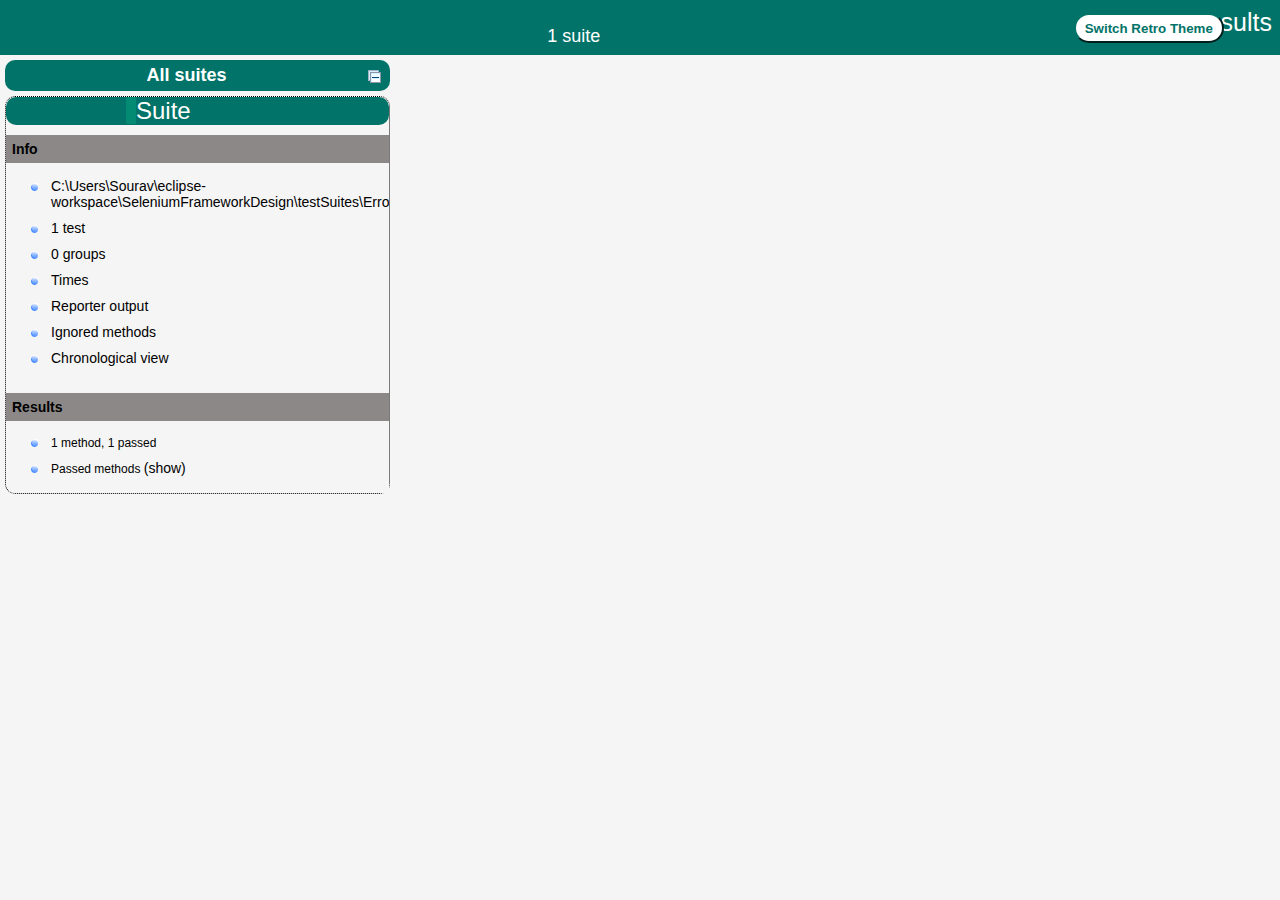
<file: test-output/index.html>
<!DOCTYPE html>

<html>
  <head>
  <meta charset='utf-8'>
  <title>TestNG reports</title>

    <link type="text/css" href="testng-reports1.css" rel="stylesheet" id="ultra" />
    <link type="text/css" href="testng-reports.css" rel="stylesheet" id="retro" disabled="false"/>
    <script type="text/javascript" src="jquery-3.6.0.min.js"></script>
    <script type="text/javascript" src="testng-reports.js"></script>
    <script type="text/javascript" src="https://www.google.com/jsapi"></script>
    <script type='text/javascript'>
      google.load('visualization', '1', {packages:['table']});
      google.setOnLoadCallback(drawTable);
      var suiteTableInitFunctions = new Array();
      var suiteTableData = new Array();
    </script>
    <!--
      <script type="text/javascript" src="jquery-ui/js/jquery-ui-1.8.16.custom.min.js"></script>
     -->
  </head>

  <body>    <div class="top-banner-root">
      <span class="top-banner-title-font">Test results</span>
      <button id="button" class="button">Switch Retro Theme</button> <!-- button -->
      <br/>
      <span class="top-banner-font-1">1 suite</span>
    </div> <!-- top-banner-root -->
    <div class="navigator-root">
      <div class="navigator-suite-header">
        <span>All suites</span>
        <a href="#" title="Collapse/expand all the suites" class="collapse-all-link">
          <img src="collapseall.gif" class="collapse-all-icon">
          </img> <!-- collapse-all-icon -->
        </a> <!-- collapse-all-link -->
      </div> <!-- navigator-suite-header -->
      <div class="suite">
        <div class="rounded-window">
          <div class="suite-header light-rounded-window-top">
            <a href="#" panel-name="suite-Suite" class="navigator-link">
              <span class="suite-name border-passed">Suite</span>
            </a> <!-- navigator-link -->
          </div> <!-- suite-header light-rounded-window-top -->
          <div class="navigator-suite-content">
            <div class="suite-section-title">
              <span>Info</span>
            </div> <!-- suite-section-title -->
            <div class="suite-section-content">
              <ul>
                <li>
                  <a href="#" panel-name="test-xml-Suite" class="navigator-link ">
                    <span>C:\Users\Sourav\eclipse-workspace\SeleniumFrameworkDesign\testSuites\ErrorValidations.xml</span>
                  </a> <!-- navigator-link  -->
                </li>
                <li>
                  <a href="#" panel-name="testlist-Suite" class="navigator-link ">
                    <span class="test-stats">1 test</span>
                  </a> <!-- navigator-link  -->
                </li>
                <li>
                  <a href="#" panel-name="group-Suite" class="navigator-link ">
                    <span>0 groups</span>
                  </a> <!-- navigator-link  -->
                </li>
                <li>
                  <a href="#" panel-name="times-Suite" class="navigator-link ">
                    <span>Times</span>
                  </a> <!-- navigator-link  -->
                </li>
                <li>
                  <a href="#" panel-name="reporter-Suite" class="navigator-link ">
                    <span>Reporter output</span>
                  </a> <!-- navigator-link  -->
                </li>
                <li>
                  <a href="#" panel-name="ignored-methods-Suite" class="navigator-link ">
                    <span>Ignored methods</span>
                  </a> <!-- navigator-link  -->
                </li>
                <li>
                  <a href="#" panel-name="chronological-Suite" class="navigator-link ">
                    <span>Chronological view</span>
                  </a> <!-- navigator-link  -->
                </li>
              </ul>
            </div> <!-- suite-section-content -->
            <div class="result-section">
              <div class="suite-section-title">
                <span>Results</span>
              </div> <!-- suite-section-title -->
              <div class="suite-section-content">
                <ul>
                  <li>
                    <span class="method-stats">1 method,   1 passed</span>
                  </li>
                  <li>
                    <span class="method-list-title passed">Passed methods</span>
                    <span class="show-or-hide-methods passed">
                      <a href="#" panel-name="suite-Suite" class="hide-methods passed suite-Suite"> (hide)</a> <!-- hide-methods passed suite-Suite -->
                      <a href="#" panel-name="suite-Suite" class="show-methods passed suite-Suite"> (show)</a> <!-- show-methods passed suite-Suite -->
                    </span>
                    <div class="method-list-content passed suite-Suite">
                      <span>
                        <img src="passed.png" width="3%"/>
                        <a href="#" panel-name="suite-Suite" title="souravcompany.tests.ErrorScenarios" class="method navigator-link" hash-for-method="loginErrorCheck">loginErrorCheck</a> <!-- method navigator-link -->
                      </span>
                      <br/>
                    </div> <!-- method-list-content passed suite-Suite -->
                  </li>
                </ul>
              </div> <!-- suite-section-content -->
            </div> <!-- result-section -->
          </div> <!-- navigator-suite-content -->
        </div> <!-- rounded-window -->
      </div> <!-- suite -->
    </div> <!-- navigator-root -->
    <div class="wrapper">
      <div class="main-panel-root">
        <div panel-name="suite-Suite" class="panel Suite">
          <div class="suite-Suite-class-passed">
            <div class="main-panel-header rounded-window-top">
              <img src="passed.png"/>
              <span class="class-name">souravcompany.tests.ErrorScenarios</span>
            </div> <!-- main-panel-header rounded-window-top -->
            <div class="main-panel-content rounded-window-bottom">
              <div class="method">
                <div class="method-content">
                  <a name="loginErrorCheck">
                  </a> <!-- loginErrorCheck -->
                  <span class="method-name">loginErrorCheck</span>
                </div> <!-- method-content -->
              </div> <!-- method -->
            </div> <!-- main-panel-content rounded-window-bottom -->
          </div> <!-- suite-Suite-class-passed -->
        </div> <!-- panel Suite -->
        <div panel-name="test-xml-Suite" class="panel">
          <div class="main-panel-header rounded-window-top">
            <span class="header-content">C:\Users\Sourav\eclipse-workspace\SeleniumFrameworkDesign\testSuites\ErrorValidations.xml</span>
          </div> <!-- main-panel-header rounded-window-top -->
          <div class="main-panel-content rounded-window-bottom">
            <pre>
&lt;?xml version=&quot;1.0&quot; encoding=&quot;UTF-8&quot;?&gt;
&lt;!DOCTYPE suite SYSTEM &quot;https://testng.org/testng-1.0.dtd&quot;&gt;
&lt;suite name=&quot;Suite&quot; guice-stage=&quot;DEVELOPMENT&quot;&gt;
  &lt;listeners&gt;
    &lt;listener class-name=&quot;sourav.testcomponents.Listeners&quot;/&gt;
  &lt;/listeners&gt;
  &lt;test thread-count=&quot;5&quot; name=&quot;ErrorScenarios&quot;&gt;
    &lt;classes&gt;
      &lt;class name=&quot;souravcompany.tests.ErrorScenarios&quot;/&gt;
    &lt;/classes&gt;
  &lt;/test&gt; &lt;!-- ErrorScenarios --&gt;
&lt;/suite&gt; &lt;!-- Suite --&gt;
            </pre>
          </div> <!-- main-panel-content rounded-window-bottom -->
        </div> <!-- panel -->
        <div panel-name="testlist-Suite" class="panel">
          <div class="main-panel-header rounded-window-top">
            <span class="header-content">Tests for Suite</span>
          </div> <!-- main-panel-header rounded-window-top -->
          <div class="main-panel-content rounded-window-bottom">
            <ul>
              <li>
                <span class="test-name">ErrorScenarios (1 class)</span>
              </li>
            </ul>
          </div> <!-- main-panel-content rounded-window-bottom -->
        </div> <!-- panel -->
        <div panel-name="group-Suite" class="panel">
          <div class="main-panel-header rounded-window-top">
            <span class="header-content">Groups for Suite</span>
          </div> <!-- main-panel-header rounded-window-top -->
          <div class="main-panel-content rounded-window-bottom">
          </div> <!-- main-panel-content rounded-window-bottom -->
        </div> <!-- panel -->
        <div panel-name="times-Suite" class="panel">
          <div class="main-panel-header rounded-window-top">
            <span class="header-content">Times for Suite</span>
          </div> <!-- main-panel-header rounded-window-top -->
          <div class="main-panel-content rounded-window-bottom">
            <div class="times-div">
              <script type="text/javascript">
suiteTableInitFunctions.push('tableData_Suite');
function tableData_Suite() {
var data = new google.visualization.DataTable();
data.addColumn('number', 'Number');
data.addColumn('string', 'Method');
data.addColumn('string', 'Class');
data.addColumn('number', 'Time (ms)');
data.addRows(1);
data.setCell(0, 0, 0)
data.setCell(0, 1, 'loginErrorCheck')
data.setCell(0, 2, 'souravcompany.tests.ErrorScenarios')
data.setCell(0, 3, 1023);
window.suiteTableData['Suite']= { tableData: data, tableDiv: 'times-div-Suite'}
return data;
}
              </script>
              <span class="suite-total-time">Total running time: 1 seconds</span>
              <div id="times-div-Suite">
              </div> <!-- times-div-Suite -->
            </div> <!-- times-div -->
          </div> <!-- main-panel-content rounded-window-bottom -->
        </div> <!-- panel -->
        <div panel-name="reporter-Suite" class="panel">
          <div class="main-panel-header rounded-window-top">
            <span class="header-content">Reporter output for Suite</span>
          </div> <!-- main-panel-header rounded-window-top -->
          <div class="main-panel-content rounded-window-bottom">
          </div> <!-- main-panel-content rounded-window-bottom -->
        </div> <!-- panel -->
        <div panel-name="ignored-methods-Suite" class="panel">
          <div class="main-panel-header rounded-window-top">
            <span class="header-content">0 ignored methods</span>
          </div> <!-- main-panel-header rounded-window-top -->
          <div class="main-panel-content rounded-window-bottom">
          </div> <!-- main-panel-content rounded-window-bottom -->
        </div> <!-- panel -->
        <div panel-name="chronological-Suite" class="panel">
          <div class="main-panel-header rounded-window-top">
            <span class="header-content">Methods in chronological order</span>
          </div> <!-- main-panel-header rounded-window-top -->
          <div class="main-panel-content rounded-window-bottom">
            <div class="chronological-class">
              <div class="chronological-class-name">souravcompany.tests.ErrorScenarios</div> <!-- chronological-class-name -->
              <div class="configuration-method before">
                <span class="method-name">goToApp</span>
                <span class="method-start">0 ms</span>
              </div> <!-- configuration-method before -->
              <div class="test-method">
                <span class="method-name">loginErrorCheck</span>
                <span class="method-start">11317 ms</span>
              </div> <!-- test-method -->
              <div class="configuration-method after">
                <span class="method-name">quitDriver</span>
                <span class="method-start">12344 ms</span>
              </div> <!-- configuration-method after -->
          </div> <!-- main-panel-content rounded-window-bottom -->
        </div> <!-- panel -->
      </div> <!-- main-panel-root -->
    </div> <!-- wrapper -->
  </body>
<script type="text/javascript" src="testng-reports2.js"></script>
</html>
</file>
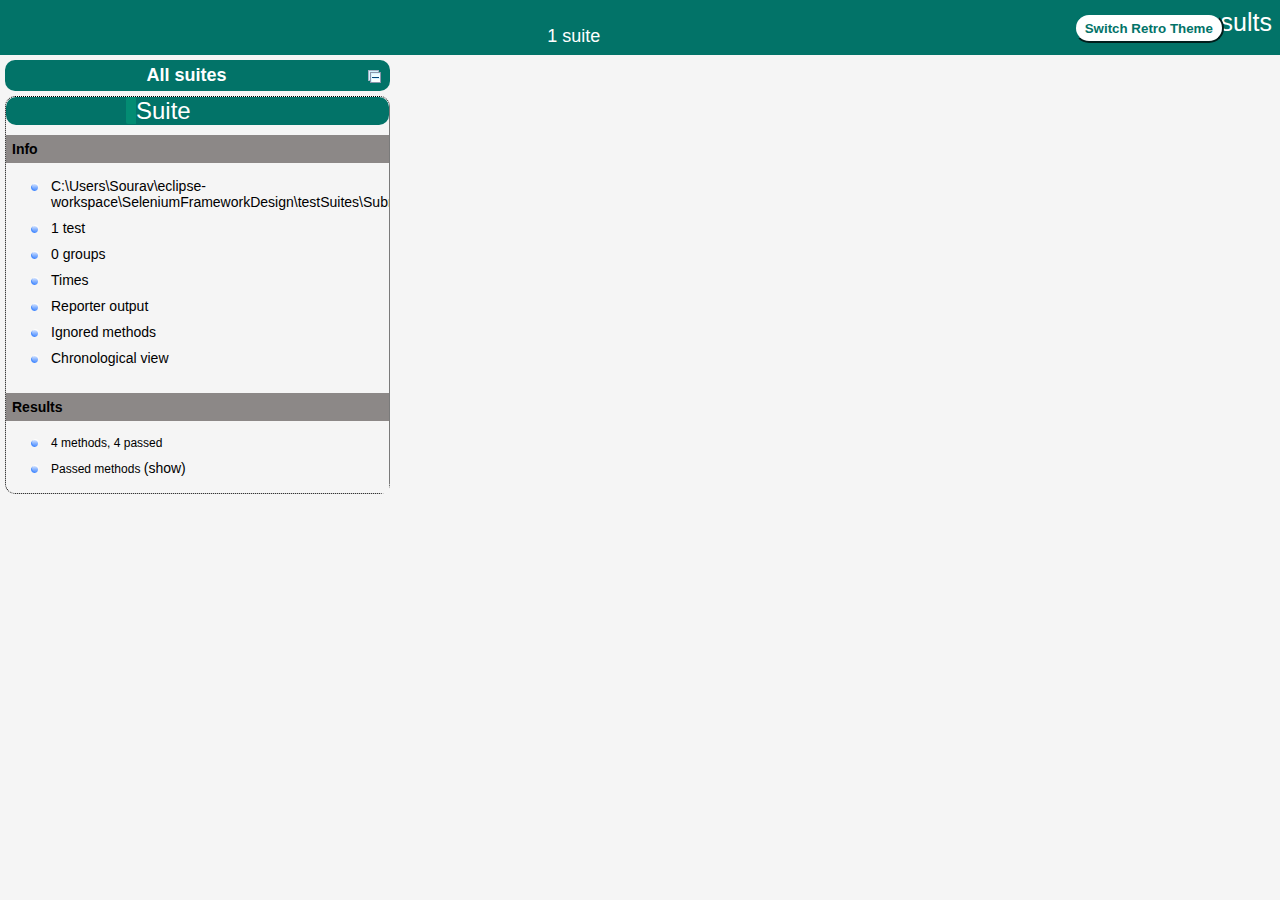
<file: target/surefire-reports/index.html>
<!DOCTYPE html>

<html>
  <head>
  <meta charset='utf-8'>
  <title>TestNG reports</title>

    <link type="text/css" href="testng-reports1.css" rel="stylesheet" id="ultra" />
    <link type="text/css" href="testng-reports.css" rel="stylesheet" id="retro" disabled="false"/>
    <script type="text/javascript" src="jquery-3.6.0.min.js"></script>
    <script type="text/javascript" src="testng-reports.js"></script>
    <script type="text/javascript" src="https://www.google.com/jsapi"></script>
    <script type='text/javascript'>
      google.load('visualization', '1', {packages:['table']});
      google.setOnLoadCallback(drawTable);
      var suiteTableInitFunctions = new Array();
      var suiteTableData = new Array();
    </script>
    <!--
      <script type="text/javascript" src="jquery-ui/js/jquery-ui-1.8.16.custom.min.js"></script>
     -->
  </head>

  <body>    <div class="top-banner-root">
      <span class="top-banner-title-font">Test results</span>
      <button id="button" class="button">Switch Retro Theme</button> <!-- button -->
      <br/>
      <span class="top-banner-font-1">1 suite</span>
    </div> <!-- top-banner-root -->
    <div class="navigator-root">
      <div class="navigator-suite-header">
        <span>All suites</span>
        <a href="#" title="Collapse/expand all the suites" class="collapse-all-link">
          <img src="collapseall.gif" class="collapse-all-icon">
          </img> <!-- collapse-all-icon -->
        </a> <!-- collapse-all-link -->
      </div> <!-- navigator-suite-header -->
      <div class="suite">
        <div class="rounded-window">
          <div class="suite-header light-rounded-window-top">
            <a href="#" panel-name="suite-Suite" class="navigator-link">
              <span class="suite-name border-passed">Suite</span>
            </a> <!-- navigator-link -->
          </div> <!-- suite-header light-rounded-window-top -->
          <div class="navigator-suite-content">
            <div class="suite-section-title">
              <span>Info</span>
            </div> <!-- suite-section-title -->
            <div class="suite-section-content">
              <ul>
                <li>
                  <a href="#" panel-name="test-xml-Suite" class="navigator-link ">
                    <span>C:\Users\Sourav\eclipse-workspace\SeleniumFrameworkDesign\testSuites\SubmitOrder.xml</span>
                  </a> <!-- navigator-link  -->
                </li>
                <li>
                  <a href="#" panel-name="testlist-Suite" class="navigator-link ">
                    <span class="test-stats">1 test</span>
                  </a> <!-- navigator-link  -->
                </li>
                <li>
                  <a href="#" panel-name="group-Suite" class="navigator-link ">
                    <span>0 groups</span>
                  </a> <!-- navigator-link  -->
                </li>
                <li>
                  <a href="#" panel-name="times-Suite" class="navigator-link ">
                    <span>Times</span>
                  </a> <!-- navigator-link  -->
                </li>
                <li>
                  <a href="#" panel-name="reporter-Suite" class="navigator-link ">
                    <span>Reporter output</span>
                  </a> <!-- navigator-link  -->
                </li>
                <li>
                  <a href="#" panel-name="ignored-methods-Suite" class="navigator-link ">
                    <span>Ignored methods</span>
                  </a> <!-- navigator-link  -->
                </li>
                <li>
                  <a href="#" panel-name="chronological-Suite" class="navigator-link ">
                    <span>Chronological view</span>
                  </a> <!-- navigator-link  -->
                </li>
              </ul>
            </div> <!-- suite-section-content -->
            <div class="result-section">
              <div class="suite-section-title">
                <span>Results</span>
              </div> <!-- suite-section-title -->
              <div class="suite-section-content">
                <ul>
                  <li>
                    <span class="method-stats">4 methods,   4 passed</span>
                  </li>
                  <li>
                    <span class="method-list-title passed">Passed methods</span>
                    <span class="show-or-hide-methods passed">
                      <a href="#" panel-name="suite-Suite" class="hide-methods passed suite-Suite"> (hide)</a> <!-- hide-methods passed suite-Suite -->
                      <a href="#" panel-name="suite-Suite" class="show-methods passed suite-Suite"> (show)</a> <!-- show-methods passed suite-Suite -->
                    </span>
                    <div class="method-list-content passed suite-Suite">
                      <span>
                        <img src="passed.png" width="3%"/>
                        <a href="#" panel-name="suite-Suite" title="souravcompany.tests.StandAloneTest" class="method navigator-link" hash-for-method="orderHistoryTest({password=Golumolu@123, product=ZARA COAT 3, email=golumolu@gmail.com})">orderHistoryTest({password=Golumolu@123, product=ZARA COAT 3, email=golumolu@gmail.com})</a> <!-- method navigator-link -->
                      </span>
                      <br/>
                      <span>
                        <img src="passed.png" width="3%"/>
                        <a href="#" panel-name="suite-Suite" title="souravcompany.tests.StandAloneTest" class="method navigator-link" hash-for-method="orderHistoryTest({password=Hambadolu@123, product=ZARA COAT 3, email=hambadolu123@gmail.com})">orderHistoryTest({password=Hambadolu@123, product=ZARA COAT 3, email=hambadolu123@gmail.com})</a> <!-- method navigator-link -->
                      </span>
                      <br/>
                      <span>
                        <img src="passed.png" width="3%"/>
                        <a href="#" panel-name="suite-Suite" title="souravcompany.tests.StandAloneTest" class="method navigator-link" hash-for-method="submitOrderTest({password=Hambadolu@123, product=ZARA COAT 3, email=hambadolu123@gmail.com})">submitOrderTest({password=Hambadolu@123, product=ZARA COAT 3, email=hambadolu123@gmail.com})</a> <!-- method navigator-link -->
                      </span>
                      <br/>
                      <span>
                        <img src="passed.png" width="3%"/>
                        <a href="#" panel-name="suite-Suite" title="souravcompany.tests.StandAloneTest" class="method navigator-link" hash-for-method="submitOrderTest({password=Golumolu@123, product=ZARA COAT 3, email=golumolu@gmail.com})">submitOrderTest({password=Golumolu@123, product=ZARA COAT 3, email=golumolu@gmail.com})</a> <!-- method navigator-link -->
                      </span>
                      <br/>
                    </div> <!-- method-list-content passed suite-Suite -->
                  </li>
                </ul>
              </div> <!-- suite-section-content -->
            </div> <!-- result-section -->
          </div> <!-- navigator-suite-content -->
        </div> <!-- rounded-window -->
      </div> <!-- suite -->
    </div> <!-- navigator-root -->
    <div class="wrapper">
      <div class="main-panel-root">
        <div panel-name="suite-Suite" class="panel Suite">
          <div class="suite-Suite-class-passed">
            <div class="main-panel-header rounded-window-top">
              <img src="passed.png"/>
              <span class="class-name">souravcompany.tests.StandAloneTest</span>
            </div> <!-- main-panel-header rounded-window-top -->
            <div class="main-panel-content rounded-window-bottom">
              <div class="method">
                <div class="method-content">
                  <a name="orderHistoryTest({password=Golumolu@123, product=ZARA COAT 3, email=golumolu@gmail.com})">
                  </a> <!-- orderHistoryTest({password=Golumolu@123, product=ZARA COAT 3, email=golumolu@gmail.com}) -->
                  <span class="method-name">orderHistoryTest</span>
                  <span class="parameters">({password=Golumolu@123, product=ZARA COAT 3, email=golumolu@gmail.com})</span>
                </div> <!-- method-content -->
              </div> <!-- method -->
              <div class="method">
                <div class="method-content">
                  <a name="orderHistoryTest({password=Hambadolu@123, product=ZARA COAT 3, email=hambadolu123@gmail.com})">
                  </a> <!-- orderHistoryTest({password=Hambadolu@123, product=ZARA COAT 3, email=hambadolu123@gmail.com}) -->
                  <span class="method-name">orderHistoryTest</span>
                  <span class="parameters">({password=Hambadolu@123, product=ZARA COAT 3, email=hambadolu123@gmail.com})</span>
                </div> <!-- method-content -->
              </div> <!-- method -->
              <div class="method">
                <div class="method-content">
                  <a name="submitOrderTest({password=Hambadolu@123, product=ZARA COAT 3, email=hambadolu123@gmail.com})">
                  </a> <!-- submitOrderTest({password=Hambadolu@123, product=ZARA COAT 3, email=hambadolu123@gmail.com}) -->
                  <span class="method-name">submitOrderTest</span>
                  <span class="parameters">({password=Hambadolu@123, product=ZARA COAT 3, email=hambadolu123@gmail.com})</span>
                </div> <!-- method-content -->
              </div> <!-- method -->
              <div class="method">
                <div class="method-content">
                  <a name="submitOrderTest({password=Golumolu@123, product=ZARA COAT 3, email=golumolu@gmail.com})">
                  </a> <!-- submitOrderTest({password=Golumolu@123, product=ZARA COAT 3, email=golumolu@gmail.com}) -->
                  <span class="method-name">submitOrderTest</span>
                  <span class="parameters">({password=Golumolu@123, product=ZARA COAT 3, email=golumolu@gmail.com})</span>
                </div> <!-- method-content -->
              </div> <!-- method -->
            </div> <!-- main-panel-content rounded-window-bottom -->
          </div> <!-- suite-Suite-class-passed -->
        </div> <!-- panel Suite -->
        <div panel-name="test-xml-Suite" class="panel">
          <div class="main-panel-header rounded-window-top">
            <span class="header-content">C:\Users\Sourav\eclipse-workspace\SeleniumFrameworkDesign\testSuites\SubmitOrder.xml</span>
          </div> <!-- main-panel-header rounded-window-top -->
          <div class="main-panel-content rounded-window-bottom">
            <pre>
&lt;?xml version=&quot;1.0&quot; encoding=&quot;UTF-8&quot;?&gt;
&lt;!DOCTYPE suite SYSTEM &quot;https://testng.org/testng-1.0.dtd&quot;&gt;
&lt;suite name=&quot;Suite&quot; guice-stage=&quot;DEVELOPMENT&quot; verbose=&quot;0&quot;&gt;
  &lt;listeners&gt;
    &lt;listener class-name=&quot;sourav.testcomponents.Listeners&quot;/&gt;
  &lt;/listeners&gt;
  &lt;test thread-count=&quot;5&quot; name=&quot;SubmitOrderScenarios&quot; verbose=&quot;0&quot;&gt;
    &lt;classes&gt;
      &lt;class name=&quot;souravcompany.tests.StandAloneTest&quot;/&gt;
    &lt;/classes&gt;
  &lt;/test&gt; &lt;!-- SubmitOrderScenarios --&gt;
&lt;/suite&gt; &lt;!-- Suite --&gt;
            </pre>
          </div> <!-- main-panel-content rounded-window-bottom -->
        </div> <!-- panel -->
        <div panel-name="testlist-Suite" class="panel">
          <div class="main-panel-header rounded-window-top">
            <span class="header-content">Tests for Suite</span>
          </div> <!-- main-panel-header rounded-window-top -->
          <div class="main-panel-content rounded-window-bottom">
            <ul>
              <li>
                <span class="test-name">SubmitOrderScenarios (1 class)</span>
              </li>
            </ul>
          </div> <!-- main-panel-content rounded-window-bottom -->
        </div> <!-- panel -->
        <div panel-name="group-Suite" class="panel">
          <div class="main-panel-header rounded-window-top">
            <span class="header-content">Groups for Suite</span>
          </div> <!-- main-panel-header rounded-window-top -->
          <div class="main-panel-content rounded-window-bottom">
          </div> <!-- main-panel-content rounded-window-bottom -->
        </div> <!-- panel -->
        <div panel-name="times-Suite" class="panel">
          <div class="main-panel-header rounded-window-top">
            <span class="header-content">Times for Suite</span>
          </div> <!-- main-panel-header rounded-window-top -->
          <div class="main-panel-content rounded-window-bottom">
            <div class="times-div">
              <script type="text/javascript">
suiteTableInitFunctions.push('tableData_Suite');
function tableData_Suite() {
var data = new google.visualization.DataTable();
data.addColumn('number', 'Number');
data.addColumn('string', 'Method');
data.addColumn('string', 'Class');
data.addColumn('number', 'Time (ms)');
data.addRows(4);
data.setCell(0, 0, 0)
data.setCell(0, 1, 'submitOrderTest')
data.setCell(0, 2, 'souravcompany.tests.StandAloneTest')
data.setCell(0, 3, 6319);
data.setCell(1, 0, 1)
data.setCell(1, 1, 'submitOrderTest')
data.setCell(1, 2, 'souravcompany.tests.StandAloneTest')
data.setCell(1, 3, 6201);
data.setCell(2, 0, 2)
data.setCell(2, 1, 'orderHistoryTest')
data.setCell(2, 2, 'souravcompany.tests.StandAloneTest')
data.setCell(2, 3, 635);
data.setCell(3, 0, 3)
data.setCell(3, 1, 'orderHistoryTest')
data.setCell(3, 2, 'souravcompany.tests.StandAloneTest')
data.setCell(3, 3, 595);
window.suiteTableData['Suite']= { tableData: data, tableDiv: 'times-div-Suite'}
return data;
}
              </script>
              <span class="suite-total-time">Total running time: 13 seconds</span>
              <div id="times-div-Suite">
              </div> <!-- times-div-Suite -->
            </div> <!-- times-div -->
          </div> <!-- main-panel-content rounded-window-bottom -->
        </div> <!-- panel -->
        <div panel-name="reporter-Suite" class="panel">
          <div class="main-panel-header rounded-window-top">
            <span class="header-content">Reporter output for Suite</span>
          </div> <!-- main-panel-header rounded-window-top -->
          <div class="main-panel-content rounded-window-bottom">
          </div> <!-- main-panel-content rounded-window-bottom -->
        </div> <!-- panel -->
        <div panel-name="ignored-methods-Suite" class="panel">
          <div class="main-panel-header rounded-window-top">
            <span class="header-content">0 ignored methods</span>
          </div> <!-- main-panel-header rounded-window-top -->
          <div class="main-panel-content rounded-window-bottom">
          </div> <!-- main-panel-content rounded-window-bottom -->
        </div> <!-- panel -->
        <div panel-name="chronological-Suite" class="panel">
          <div class="main-panel-header rounded-window-top">
            <span class="header-content">Methods in chronological order</span>
          </div> <!-- main-panel-header rounded-window-top -->
          <div class="main-panel-content rounded-window-bottom">
            <div class="chronological-class">
              <div class="chronological-class-name">souravcompany.tests.StandAloneTest</div> <!-- chronological-class-name -->
              <div class="configuration-method before">
                <span class="method-name">goToApp</span>
                <span class="method-start">0 ms</span>
              </div> <!-- configuration-method before -->
              <div class="test-method">
                <span class="method-name">orderHistoryTest({password=Hambadolu@123, product=ZARA COAT 3, email=hambadolu123@gmail.com})</span>
                <span class="method-start">3109 ms</span>
              </div> <!-- test-method -->
              <div class="configuration-method after">
                <span class="method-name">quitDriver</span>
                <span class="method-start">3747 ms</span>
              </div> <!-- configuration-method after -->
              <div class="configuration-method before">
                <span class="method-name">goToApp</span>
                <span class="method-start">3832 ms</span>
              </div> <!-- configuration-method before -->
              <div class="test-method">
                <span class="method-name">orderHistoryTest({password=Golumolu@123, product=ZARA COAT 3, email=golumolu@gmail.com})</span>
                <span class="method-start">5016 ms</span>
              </div> <!-- test-method -->
              <div class="configuration-method after">
                <span class="method-name">quitDriver</span>
                <span class="method-start">5611 ms</span>
              </div> <!-- configuration-method after -->
              <div class="configuration-method before">
                <span class="method-name">goToApp</span>
                <span class="method-start">5693 ms</span>
              </div> <!-- configuration-method before -->
              <div class="test-method">
                <span class="method-name">submitOrderTest({password=Hambadolu@123, product=ZARA COAT 3, email=hambadolu123@gmail.com})</span>
                <span class="method-start">6878 ms</span>
              </div> <!-- test-method -->
              <div class="configuration-method after">
                <span class="method-name">quitDriver</span>
                <span class="method-start">13198 ms</span>
              </div> <!-- configuration-method after -->
              <div class="configuration-method before">
                <span class="method-name">goToApp</span>
                <span class="method-start">13281 ms</span>
              </div> <!-- configuration-method before -->
              <div class="test-method">
                <span class="method-name">submitOrderTest({password=Golumolu@123, product=ZARA COAT 3, email=golumolu@gmail.com})</span>
                <span class="method-start">15945 ms</span>
              </div> <!-- test-method -->
              <div class="configuration-method after">
                <span class="method-name">quitDriver</span>
                <span class="method-start">22146 ms</span>
              </div> <!-- configuration-method after -->
          </div> <!-- main-panel-content rounded-window-bottom -->
        </div> <!-- panel -->
      </div> <!-- main-panel-root -->
    </div> <!-- wrapper -->
  </body>
<script type="text/javascript" src="testng-reports2.js"></script>
</html>
</file>
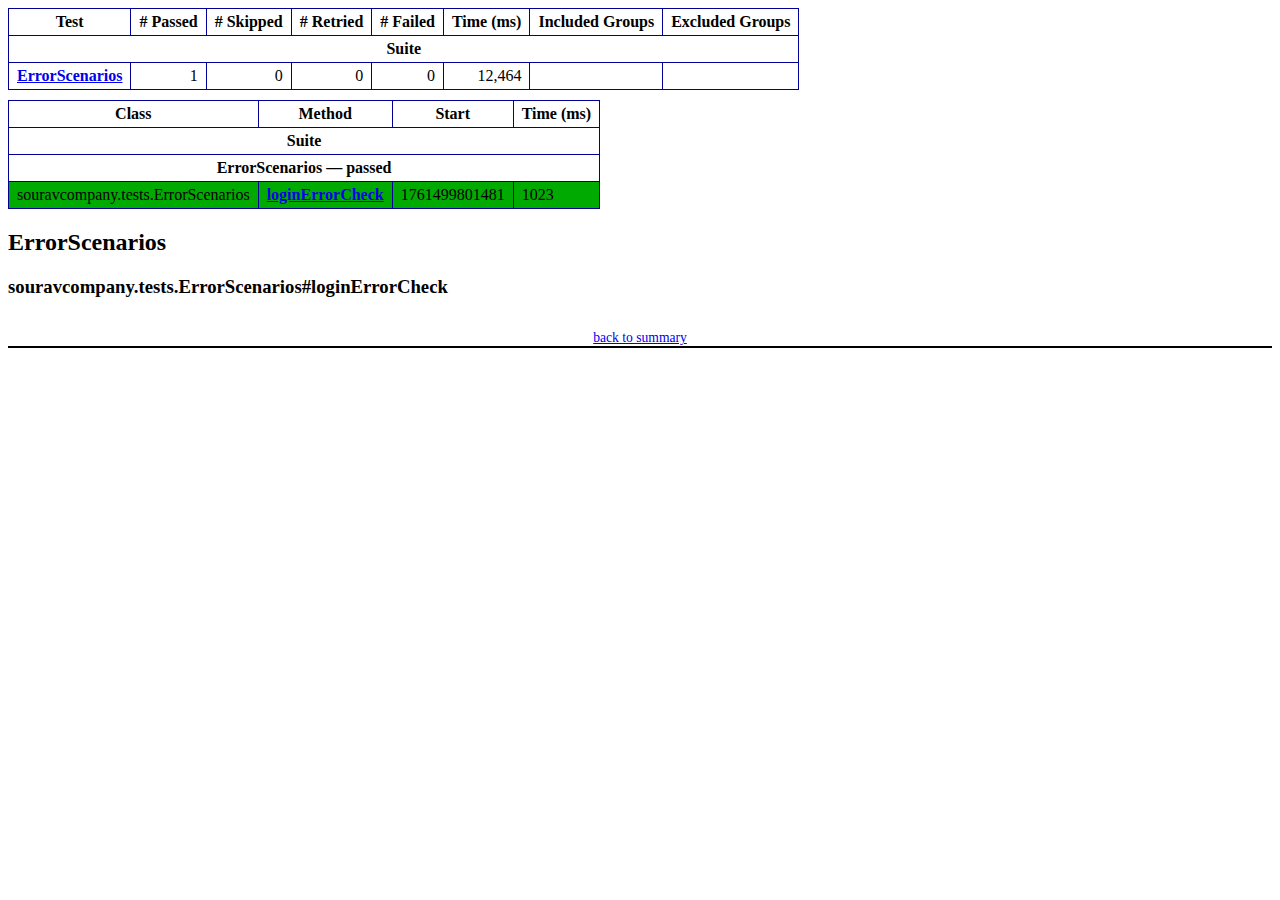
<file: test-output/emailable-report.html>
<!DOCTYPE html PUBLIC "-//W3C//DTD XHTML 1.1//EN" "https://www.w3.org/TR/xhtml11/DTD/xhtml11.dtd">
<html xmlns="https://www.w3.org/1999/xhtml">
<head>
<meta http-equiv="content-type" content="text/html; charset=UTF-8"/>
<title>TestNG Report</title>
<style type="text/css">table {margin-bottom:10px;border-collapse:collapse;empty-cells:show}th,td {border:1px solid #009;padding:.25em .5em}th {vertical-align:bottom}td {vertical-align:top}table a {font-weight:bold}.stripe td {background-color: #E6EBF9}.num {text-align:right}.passedodd td {background-color: #3F3}.passedeven td {background-color: #0A0}.skippedodd td {background-color: #DDD}.skippedeven td {background-color: #CCC}.failedodd td,.attn {background-color: #F33}.failedeven td,.stripe .attn {background-color: #D00}.stacktrace {white-space:pre;font-family:monospace}.totop {font-size:85%;text-align:center;border-bottom:2px solid #000}.invisible {display:none}</style>
</head>
<body>
<table>
<tr><th>Test</th><th># Passed</th><th># Skipped</th><th># Retried</th><th># Failed</th><th>Time (ms)</th><th>Included Groups</th><th>Excluded Groups</th></tr>
<tr><th colspan="8">Suite</th></tr>
<tr><td><a href="#t0">ErrorScenarios</a></td><td class="num">1</td><td class="num">0</td><td class="num">0</td><td class="num">0</td><td class="num">12,464</td><td></td><td></td></tr>
</table>
<table id='summary'><thead><tr><th>Class</th><th>Method</th><th>Start</th><th>Time (ms)</th></tr></thead><tbody><tr><th colspan="4">Suite</th></tr></tbody><tbody id="t0"><tr><th colspan="4">ErrorScenarios &#8212; passed</th></tr><tr class="passedeven"><td rowspan="1">souravcompany.tests.ErrorScenarios</td><td><a href="#m0">loginErrorCheck</a></td><td rowspan="1">1761499801481</td><td rowspan="1">1023</td></tr></tbody>
</table>
<h2>ErrorScenarios</h2><h3 id="m0">souravcompany.tests.ErrorScenarios#loginErrorCheck</h3><table class="result"><tr><th class="invisible"/></tr></table><p class="totop"><a href="#summary">back to summary</a></p>
</body>
</html>
</file>
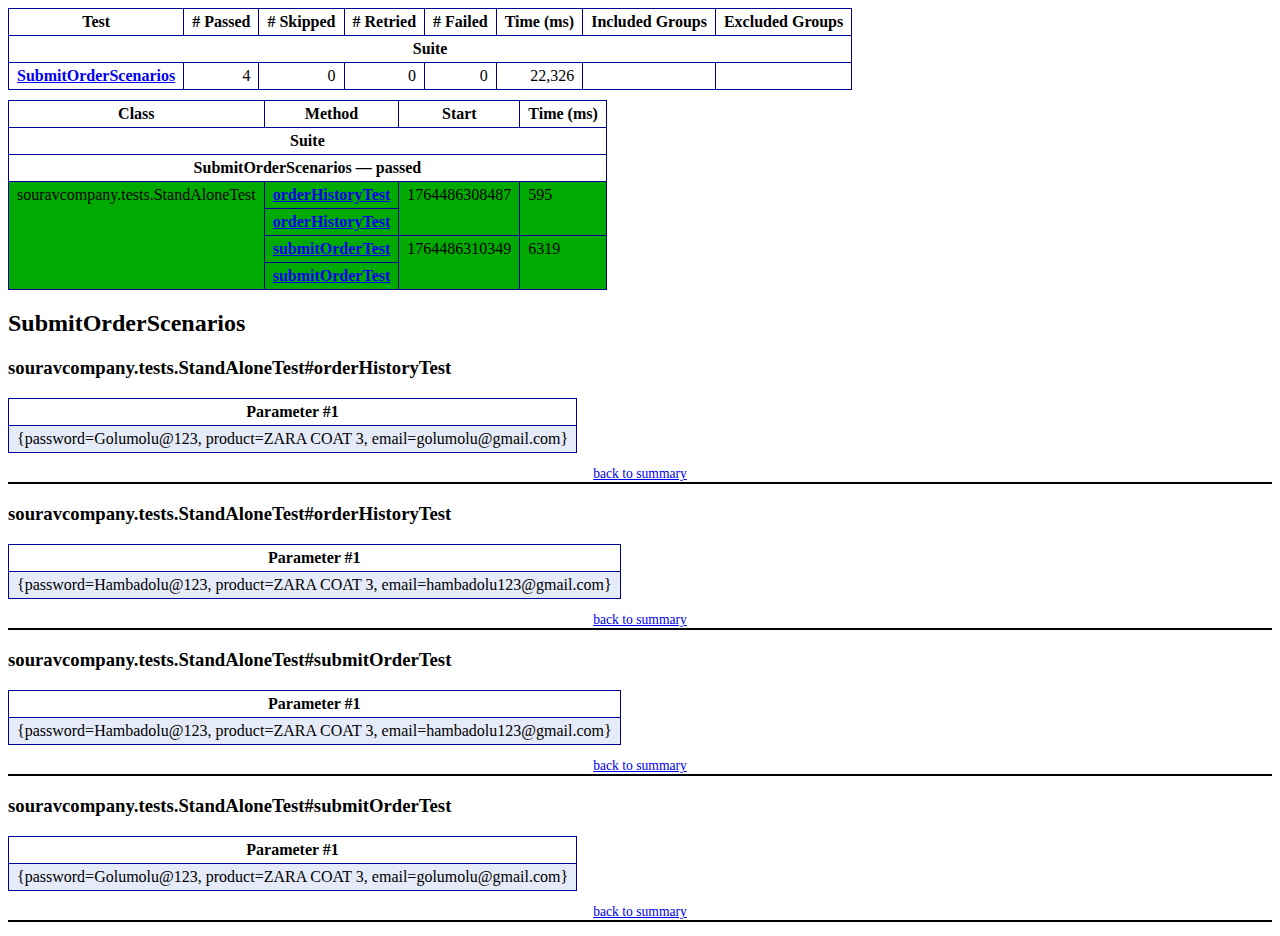
<file: target/surefire-reports/emailable-report.html>
<!DOCTYPE html PUBLIC "-//W3C//DTD XHTML 1.1//EN" "https://www.w3.org/TR/xhtml11/DTD/xhtml11.dtd">
<html xmlns="https://www.w3.org/1999/xhtml">
<head>
<meta http-equiv="content-type" content="text/html; charset=UTF-8"/>
<title>TestNG Report</title>
<style type="text/css">table {margin-bottom:10px;border-collapse:collapse;empty-cells:show}th,td {border:1px solid #009;padding:.25em .5em}th {vertical-align:bottom}td {vertical-align:top}table a {font-weight:bold}.stripe td {background-color: #E6EBF9}.num {text-align:right}.passedodd td {background-color: #3F3}.passedeven td {background-color: #0A0}.skippedodd td {background-color: #DDD}.skippedeven td {background-color: #CCC}.failedodd td,.attn {background-color: #F33}.failedeven td,.stripe .attn {background-color: #D00}.stacktrace {white-space:pre;font-family:monospace}.totop {font-size:85%;text-align:center;border-bottom:2px solid #000}.invisible {display:none}</style>
</head>
<body>
<table>
<tr><th>Test</th><th># Passed</th><th># Skipped</th><th># Retried</th><th># Failed</th><th>Time (ms)</th><th>Included Groups</th><th>Excluded Groups</th></tr>
<tr><th colspan="8">Suite</th></tr>
<tr><td><a href="#t0">SubmitOrderScenarios</a></td><td class="num">4</td><td class="num">0</td><td class="num">0</td><td class="num">0</td><td class="num">22,326</td><td></td><td></td></tr>
</table>
<table id='summary'><thead><tr><th>Class</th><th>Method</th><th>Start</th><th>Time (ms)</th></tr></thead><tbody><tr><th colspan="4">Suite</th></tr></tbody><tbody id="t0"><tr><th colspan="4">SubmitOrderScenarios &#8212; passed</th></tr><tr class="passedeven"><td rowspan="4">souravcompany.tests.StandAloneTest</td><td><a href="#m0">orderHistoryTest</a></td><td rowspan="2">1764486308487</td><td rowspan="2">595</td></tr><tr class="passedeven"><td><a href="#m1">orderHistoryTest</a></td></tr><tr class="passedeven"><td><a href="#m2">submitOrderTest</a></td><td rowspan="2">1764486310349</td><td rowspan="2">6319</td></tr><tr class="passedeven"><td><a href="#m3">submitOrderTest</a></td></tr></tbody>
</table>
<h2>SubmitOrderScenarios</h2><h3 id="m0">souravcompany.tests.StandAloneTest#orderHistoryTest</h3><table class="result"><tr class="param"><th>Parameter #1</th></tr><tr class="param stripe"><td>{password=Golumolu@123, product=ZARA COAT 3, email=golumolu@gmail.com}</td></tr></table><p class="totop"><a href="#summary">back to summary</a></p>
<h3 id="m1">souravcompany.tests.StandAloneTest#orderHistoryTest</h3><table class="result"><tr class="param"><th>Parameter #1</th></tr><tr class="param stripe"><td>{password=Hambadolu@123, product=ZARA COAT 3, email=hambadolu123@gmail.com}</td></tr></table><p class="totop"><a href="#summary">back to summary</a></p>
<h3 id="m2">souravcompany.tests.StandAloneTest#submitOrderTest</h3><table class="result"><tr class="param"><th>Parameter #1</th></tr><tr class="param stripe"><td>{password=Hambadolu@123, product=ZARA COAT 3, email=hambadolu123@gmail.com}</td></tr></table><p class="totop"><a href="#summary">back to summary</a></p>
<h3 id="m3">souravcompany.tests.StandAloneTest#submitOrderTest</h3><table class="result"><tr class="param"><th>Parameter #1</th></tr><tr class="param stripe"><td>{password=Golumolu@123, product=ZARA COAT 3, email=golumolu@gmail.com}</td></tr></table><p class="totop"><a href="#summary">back to summary</a></p>
</body>
</html>
</file>
<file: test-output/testng-reports1.css>
body {
    background-color: whitesmoke;
    margin: 0 0 5px 5px;
}
ul {
     margin-top: 10px;
     margin-left:-10px;
}
 li {
     font-family: "Helvetica Neue", Helvetica, Arial, sans-serif;
     padding:5px 5px;
 }
 a {
     text-decoration: none;
     color: black;
     font-size: 14px;
 }

 a:hover {
    color:black ;
    text-decoration: underline;
 }

 .navigator-selected {
     /* #ffa500; Mouse hover color after click Orange.*/
     background:#027368
 }

 .wrapper {
     position: absolute;
     top: 60px;
     bottom: 0;
     left: 400px;
     right: 0;
     margin-right:9px;
     overflow: auto;/*imortant*/
 }

 .navigator-root {
     position: absolute;
     top: 60px;
     bottom: 0;
     left: 0;
     width: 400px;
     overflow-y: auto;/*important*/
 }

 .suite {
     margin: -5px 10px 10px 5px;
     background-color: whitesmoke ;/*Colour of the left bside box*/
 }

 .suite-name {
     font-size: 24px;
     font-family: "Helvetica Neue", Helvetica, Arial, sans-serif;/*All TEST SUITE*/
     color: white;
 }

 .main-panel-header {
     padding: 5px;
     background-color: #027368; /*afeeee*/;
     font-family: "Helvetica Neue", Helvetica, Arial, sans-serif;
     color:white;
     font-size: 18px;
 }

 .main-panel-content {
     padding: 5px;
     margin-bottom: 10px;
     background-color: #CCD0D1; /*d0ffff*/; /*Belongs to backGround of rightSide boxes*/
 }

 .rounded-window {
     border-style: dotted;
     border-width: 1px;/*Border of left Side box*/
     background-color: whitesmoke;
     border-radius: 10px;
 }

 .rounded-window-top {
     border-top-right-radius: 10px 10px;
     border-top-left-radius: 10px 10px;
     border-style: solid;
     border-width: 1px;
     overflow: auto;/*Top of RightSide box*/
 }

 .light-rounded-window-top {
     background-color: #027368;
     padding-left:120px;
     border-radius: 10px;

 }

 .rounded-window-bottom {
     border-bottom-right-radius: 10px 10px;
     border-bottom-left-radius: 10px 10px;
     overflow: auto;/*Bottom of rightSide box*/
 }

 .method-name {
     font-size: 14px;
     font-family: "Helvetica Neue", Helvetica, Arial, sans-serif;
     font-weight: bold;
 }

 .method-content {
     border-style: solid;
     border-width: 0 0 1px 0;
     margin-bottom: 10px;
     padding-bottom: 5px;
     width: 100%;
 }

 .parameters {
     font-size: 14px;
     font-family: "Helvetica Neue", Helvetica, Arial, sans-serif;
 }

 .stack-trace {
     white-space: pre;
     font-family: "Helvetica Neue", Helvetica, Arial, sans-serif;
     font-size: 12px;
     font-weight: bold;
     margin-top: 0;
     margin-left: 20px; /*Error Stack Trace Message*/
 }

 .testng-xml {
    font-family: "Helvetica Neue", Helvetica, Arial, sans-serif;
 }

 .method-list-content {
     margin-left: 10px;
 }

 .navigator-suite-content {
     margin-left: 10px;
     font: 12px 'Lucida Grande';
 }

 .suite-section-title {
     font-family: "Helvetica Neue", Helvetica, Arial, sans-serif;
     font-size: 14px;
     font-weight:bold;
     background-color: #8C8887;
     margin-left: -10px;
     margin-top:10px;
     padding:6px;
 }

 .suite-section-content {
     list-style-image: url(bullet_point.png);
     background-color: whitesmoke;
     font-family: "Helvetica Neue", Helvetica, Arial, sans-serif;
     overflow: hidden;
 }

 .top-banner-root {
     position: absolute;
     top: 0;
     height: 45px;
     left: 0;
     right: 0;
     padding: 5px;
     margin: 0 0 5px 0;
     background-color: #027368;
     font-family: "Helvetica Neue", Helvetica, Arial, sans-serif;
     font-size: 18px;
     color: #fff;
     text-align: center;/*Belongs to the Top of Report*//*Status: - Completed*/
 }

 .top-banner-title-font {
     font-size: 25px;
     font-family: "Helvetica Neue", Helvetica, Arial, sans-serif;
     padding: 3px;
     float: right;
 }

 .test-name {
     font-family: "Helvetica Neue", Helvetica, Arial, sans-serif;
     font-size: 16px;
 }

 .suite-icon {
     padding: 5px;
     float: right;
     height: 20px;
 }

 .test-group {
     font: 20px 'Lucida Grande';
     margin: 5px 5px 10px 5px;
     border-width: 0 0 1px 0;
     border-style: solid;
     padding: 5px;
 }

 .test-group-name {
     font-weight: bold;
 }

 .method-in-group {
     font-size: 16px;
     margin-left: 80px;
 }

 table.google-visualization-table-table {
     width: 100%;
 }

 .reporter-method-name {
     font-size: 14px;
     font-family: "Helvetica Neue", Helvetica, Arial, sans-serif;
 }

 .reporter-method-output-div {
     padding: 5px;
     margin: 0 0 5px 20px;
     font-size: 12px;
     font-family: "Helvetica Neue", Helvetica, Arial, sans-serif;
     border-width: 0 0 0 1px;
     border-style: solid;
 }

 .ignored-class-div {
     font-size: 14px;
     font-family: "Helvetica Neue", Helvetica, Arial, sans-serif;
 }

 .ignored-methods-div {
     padding: 5px;
     margin: 0 0 5px 20px;
     font-size: 12px;
     font-family: "Helvetica Neue", Helvetica, Arial, sans-serif;
     border-width: 0 0 0 1px;
     border-style: solid;
 }

 .border-failed {
    border-radius:2px;
     border-style: solid;
     border-width: 0 0 0 10px;
     border-color: #F20505;
 }

 .border-skipped {
     border-radius:2px;
     border-style: solid;
     border-width: 0 0 0 10px;
     border-color: #F2BE22;
 }

 .border-passed {
     border-radius:2px;
     border-style: solid;
     border-width: 0 0 0 10px;
     border-color: #038C73;
 }

 .times-div {
     text-align: center;
     padding: 5px;
 }

 .suite-total-time {
     font: 16px 'Lucida Grande';
 }

 .configuration-suite {
     margin-left: 20px;
 }

 .configuration-test {
     margin-left: 40px;
 }

 .configuration-class {
     margin-left: 60px;
 }

 .configuration-method {
     margin-left: 80px;
 }

 .test-method {
     margin-left: 100px;
 }

 .chronological-class {
     background-color: #CCD0D1;
     border-width: 0 0 1px 1px;/*Chronological*/
 }

 .method-start {
     float: right;
 }

 .chronological-class-name {
     padding: 0 0 0 5px;
     margin-top:5px;
     font-family: "Helvetica Neue", Helvetica, Arial, sans-serif;
     color: #008;
 }

 .after, .before, .test-method {
     font-family: "Helvetica Neue", Helvetica, Arial, sans-serif;
     font-size: 14px;
     margin-top:5px;
 }

 .navigator-suite-header {
     font-size: 18px;
     margin: 0px 10px 10px 5px;
     padding: 5px;
     border-radius: 10px;
     background-color: #027368;
     color: white;
     font-weight:bold;
     font-family: "Helvetica Neue", Helvetica, Arial, sans-serif;
     text-align: center; /*All Suites on top of left box*//*Status: -Completed*/
 }

 .collapse-all-icon {
     padding: 3px;
     float: right;
 }
 .button{
    position: absolute;
    margin-left:500px;
    margin-top:8px;
    background-color: white;
    color:#027368;
    font-family: "Helvetica Neue", Helvetica, Arial, sans-serif;
    font-weight:bold;
    border-color:#027368;
    border-radius:25px;
    cursor: pointer;
    height:30px;
    width:150px;
    outline: none;
}
/*Author: - Akhil Gullapalli*/
</file>
<file: test-output/testng-reports.css>
body {
    margin: 0 0 5px 5px;
}

ul {
    margin: 0;
}

li {
    list-style-type: none;
}

a {
    text-decoration: none;
}

a:hover {
    text-decoration: underline;
}

.navigator-selected {
    background: #ffa500;
}

.wrapper {
    position: absolute;
    top: 60px;
    bottom: 0;
    left: 400px;
    right: 0;
    overflow: auto;
}

.navigator-root {
    position: absolute;
    top: 60px;
    bottom: 0;
    left: 0;
    width: 400px;
    overflow-y: auto;
}

.suite {
    margin: 0 10px 10px 0;
    background-color: #fff8dc;
}

.suite-name {
    padding-left: 10px;
    font-size: 25px;
    font-family: Times, sans-serif;
}

.main-panel-header {
    padding: 5px;
    background-color: #9FB4D9; /*afeeee*/;
    font-family: monospace;
    font-size: 18px;
}

.main-panel-content {
    padding: 5px;
    margin-bottom: 10px;
    background-color: #DEE8FC; /*d0ffff*/;
}

.rounded-window {
    border-radius: 10px;
    border-style: solid;
    border-width: 1px;
}

.rounded-window-top {
    border-top-right-radius: 10px 10px;
    border-top-left-radius: 10px 10px;
    border-style: solid;
    border-width: 1px;
    overflow: auto;
}

.light-rounded-window-top {
    border-top-right-radius: 10px 10px;
    border-top-left-radius: 10px 10px;
}

.rounded-window-bottom {
    border-style: solid;
    border-width: 0 1px 1px 1px;
    border-bottom-right-radius: 10px 10px;
    border-bottom-left-radius: 10px 10px;
    overflow: auto;
}

.method-name {
    font-size: 12px;
    font-family: monospace;
}

.method-content {
    border-style: solid;
    border-width: 0 0 1px 0;
    margin-bottom: 10px;
    padding-bottom: 5px;
    width: 80%;
}

.parameters {
    font-size: 14px;
    font-family: monospace;
}

.stack-trace {
    white-space: pre;
    font-family: monospace;
    font-size: 12px;
    font-weight: bold;
    margin-top: 0;
    margin-left: 20px;
}

.testng-xml {
    font-family: monospace;
}

.method-list-content {
    margin-left: 10px;
}

.navigator-suite-content {
    margin-left: 10px;
    font: 12px 'Lucida Grande';
}

.suite-section-title {
    margin-top: 10px;
    width: 80%;
    border-style: solid;
    border-width: 1px 0 0 0;
    font-family: Times, sans-serif;
    font-size: 18px;
    font-weight: bold;
}

.suite-section-content {
    list-style-image: url(bullet_point.png);
}

.top-banner-root {
    position: absolute;
    top: 0;
    height: 45px;
    left: 0;
    right: 0;
    padding: 5px;
    margin: 0 0 5px 0;
    background-color: #0066ff;
    font-family: Times, sans-serif;
    color: #fff;
    text-align: center;
}
.button{
    position: absolute;
    margin-left:500px;
    margin-top:8px;
    background-color: white;
    color:#0066ff;
    font-family: "Helvetica Neue", Helvetica, Arial, sans-serif;
    font-weight:bold;
    border-color:#0066ff ;
    border-radius:25px;
    cursor: pointer;
    height:30px;
    width:150px;
    outline:none;

}

.top-banner-title-font {
    font-size: 25px;
}

.test-name {
    font-family: 'Lucida Grande', sans-serif;
    font-size: 16px;
}

.suite-icon {
    padding: 5px;
    float: right;
    height: 20px;
}

.test-group {
    font: 20px 'Lucida Grande';
    margin: 5px 5px 10px 5px;
    border-width: 0 0 1px 0;
    border-style: solid;
    padding: 5px;
}

.test-group-name {
    font-weight: bold;
}

.method-in-group {
    font-size: 16px;
    margin-left: 80px;
}

table.google-visualization-table-table {
    width: 100%;
}

.reporter-method-name {
    font-size: 14px;
    font-family: monospace;
}

.reporter-method-output-div {
    padding: 5px;
    margin: 0 0 5px 20px;
    font-size: 12px;
    font-family: monospace;
    border-width: 0 0 0 1px;
    border-style: solid;
}

.ignored-class-div {
    font-size: 14px;
    font-family: monospace;
}

.ignored-methods-div {
    padding: 5px;
    margin: 0 0 5px 20px;
    font-size: 12px;
    font-family: monospace;
    border-width: 0 0 0 1px;
    border-style: solid;
}

.border-failed {
    border-top-left-radius: 10px 10px;
    border-bottom-left-radius: 10px 10px;
    border-style: solid;
    border-width: 0 0 0 10px;
    border-color: #f00;
}

.border-skipped {
    border-top-left-radius: 10px 10px;
    border-bottom-left-radius: 10px 10px;
    border-style: solid;
    border-width: 0 0 0 10px;
    border-color: #edc600;
}

.border-passed {
    border-top-left-radius: 10px 10px;
    border-bottom-left-radius: 10px 10px;
    border-style: solid;
    border-width: 0 0 0 10px;
    border-color: #19f52d;
}

.times-div {
    text-align: center;
    padding: 5px;
}

.suite-total-time {
    font: 16px 'Lucida Grande';
}

.configuration-suite {
    margin-left: 20px;
}

.configuration-test {
    margin-left: 40px;
}

.configuration-class {
    margin-left: 60px;
}

.configuration-method {
    margin-left: 80px;
}

.test-method {
    margin-left: 100px;
}

.chronological-class {
    background-color: skyblue;
    border-style: solid;
    border-width: 0 0 1px 1px;
}

.method-start {
    float: right;
}

.chronological-class-name {
    padding: 0 0 0 5px;
    color: #008;
}

.after, .before, .test-method {
    font-family: monospace;
    font-size: 14px;
}

.navigator-suite-header {
    font-size: 22px;
    margin: 0 10px 5px 0;
    background-color: #deb887;
    text-align: center;
}

.collapse-all-icon {
    padding: 5px;
    float: right;
}
/*retro Theme*/
</file>
<file: target/surefire-reports/testng-reports1.css>
body {
    background-color: whitesmoke;
    margin: 0 0 5px 5px;
}
ul {
     margin-top: 10px;
     margin-left:-10px;
}
 li {
     font-family: "Helvetica Neue", Helvetica, Arial, sans-serif;
     padding:5px 5px;
 }
 a {
     text-decoration: none;
     color: black;
     font-size: 14px;
 }

 a:hover {
    color:black ;
    text-decoration: underline;
 }

 .navigator-selected {
     /* #ffa500; Mouse hover color after click Orange.*/
     background:#027368
 }

 .wrapper {
     position: absolute;
     top: 60px;
     bottom: 0;
     left: 400px;
     right: 0;
     margin-right:9px;
     overflow: auto;/*imortant*/
 }

 .navigator-root {
     position: absolute;
     top: 60px;
     bottom: 0;
     left: 0;
     width: 400px;
     overflow-y: auto;/*important*/
 }

 .suite {
     margin: -5px 10px 10px 5px;
     background-color: whitesmoke ;/*Colour of the left bside box*/
 }

 .suite-name {
     font-size: 24px;
     font-family: "Helvetica Neue", Helvetica, Arial, sans-serif;/*All TEST SUITE*/
     color: white;
 }

 .main-panel-header {
     padding: 5px;
     background-color: #027368; /*afeeee*/;
     font-family: "Helvetica Neue", Helvetica, Arial, sans-serif;
     color:white;
     font-size: 18px;
 }

 .main-panel-content {
     padding: 5px;
     margin-bottom: 10px;
     background-color: #CCD0D1; /*d0ffff*/; /*Belongs to backGround of rightSide boxes*/
 }

 .rounded-window {
     border-style: dotted;
     border-width: 1px;/*Border of left Side box*/
     background-color: whitesmoke;
     border-radius: 10px;
 }

 .rounded-window-top {
     border-top-right-radius: 10px 10px;
     border-top-left-radius: 10px 10px;
     border-style: solid;
     border-width: 1px;
     overflow: auto;/*Top of RightSide box*/
 }

 .light-rounded-window-top {
     background-color: #027368;
     padding-left:120px;
     border-radius: 10px;

 }

 .rounded-window-bottom {
     border-bottom-right-radius: 10px 10px;
     border-bottom-left-radius: 10px 10px;
     overflow: auto;/*Bottom of rightSide box*/
 }

 .method-name {
     font-size: 14px;
     font-family: "Helvetica Neue", Helvetica, Arial, sans-serif;
     font-weight: bold;
 }

 .method-content {
     border-style: solid;
     border-width: 0 0 1px 0;
     margin-bottom: 10px;
     padding-bottom: 5px;
     width: 100%;
 }

 .parameters {
     font-size: 14px;
     font-family: "Helvetica Neue", Helvetica, Arial, sans-serif;
 }

 .stack-trace {
     white-space: pre;
     font-family: "Helvetica Neue", Helvetica, Arial, sans-serif;
     font-size: 12px;
     font-weight: bold;
     margin-top: 0;
     margin-left: 20px; /*Error Stack Trace Message*/
 }

 .testng-xml {
    font-family: "Helvetica Neue", Helvetica, Arial, sans-serif;
 }

 .method-list-content {
     margin-left: 10px;
 }

 .navigator-suite-content {
     margin-left: 10px;
     font: 12px 'Lucida Grande';
 }

 .suite-section-title {
     font-family: "Helvetica Neue", Helvetica, Arial, sans-serif;
     font-size: 14px;
     font-weight:bold;
     background-color: #8C8887;
     margin-left: -10px;
     margin-top:10px;
     padding:6px;
 }

 .suite-section-content {
     list-style-image: url(bullet_point.png);
     background-color: whitesmoke;
     font-family: "Helvetica Neue", Helvetica, Arial, sans-serif;
     overflow: hidden;
 }

 .top-banner-root {
     position: absolute;
     top: 0;
     height: 45px;
     left: 0;
     right: 0;
     padding: 5px;
     margin: 0 0 5px 0;
     background-color: #027368;
     font-family: "Helvetica Neue", Helvetica, Arial, sans-serif;
     font-size: 18px;
     color: #fff;
     text-align: center;/*Belongs to the Top of Report*//*Status: - Completed*/
 }

 .top-banner-title-font {
     font-size: 25px;
     font-family: "Helvetica Neue", Helvetica, Arial, sans-serif;
     padding: 3px;
     float: right;
 }

 .test-name {
     font-family: "Helvetica Neue", Helvetica, Arial, sans-serif;
     font-size: 16px;
 }

 .suite-icon {
     padding: 5px;
     float: right;
     height: 20px;
 }

 .test-group {
     font: 20px 'Lucida Grande';
     margin: 5px 5px 10px 5px;
     border-width: 0 0 1px 0;
     border-style: solid;
     padding: 5px;
 }

 .test-group-name {
     font-weight: bold;
 }

 .method-in-group {
     font-size: 16px;
     margin-left: 80px;
 }

 table.google-visualization-table-table {
     width: 100%;
 }

 .reporter-method-name {
     font-size: 14px;
     font-family: "Helvetica Neue", Helvetica, Arial, sans-serif;
 }

 .reporter-method-output-div {
     padding: 5px;
     margin: 0 0 5px 20px;
     font-size: 12px;
     font-family: "Helvetica Neue", Helvetica, Arial, sans-serif;
     border-width: 0 0 0 1px;
     border-style: solid;
 }

 .ignored-class-div {
     font-size: 14px;
     font-family: "Helvetica Neue", Helvetica, Arial, sans-serif;
 }

 .ignored-methods-div {
     padding: 5px;
     margin: 0 0 5px 20px;
     font-size: 12px;
     font-family: "Helvetica Neue", Helvetica, Arial, sans-serif;
     border-width: 0 0 0 1px;
     border-style: solid;
 }

 .border-failed {
    border-radius:2px;
     border-style: solid;
     border-width: 0 0 0 10px;
     border-color: #F20505;
 }

 .border-skipped {
     border-radius:2px;
     border-style: solid;
     border-width: 0 0 0 10px;
     border-color: #F2BE22;
 }

 .border-passed {
     border-radius:2px;
     border-style: solid;
     border-width: 0 0 0 10px;
     border-color: #038C73;
 }

 .times-div {
     text-align: center;
     padding: 5px;
 }

 .suite-total-time {
     font: 16px 'Lucida Grande';
 }

 .configuration-suite {
     margin-left: 20px;
 }

 .configuration-test {
     margin-left: 40px;
 }

 .configuration-class {
     margin-left: 60px;
 }

 .configuration-method {
     margin-left: 80px;
 }

 .test-method {
     margin-left: 100px;
 }

 .chronological-class {
     background-color: #CCD0D1;
     border-width: 0 0 1px 1px;/*Chronological*/
 }

 .method-start {
     float: right;
 }

 .chronological-class-name {
     padding: 0 0 0 5px;
     margin-top:5px;
     font-family: "Helvetica Neue", Helvetica, Arial, sans-serif;
     color: #008;
 }

 .after, .before, .test-method {
     font-family: "Helvetica Neue", Helvetica, Arial, sans-serif;
     font-size: 14px;
     margin-top:5px;
 }

 .navigator-suite-header {
     font-size: 18px;
     margin: 0px 10px 10px 5px;
     padding: 5px;
     border-radius: 10px;
     background-color: #027368;
     color: white;
     font-weight:bold;
     font-family: "Helvetica Neue", Helvetica, Arial, sans-serif;
     text-align: center; /*All Suites on top of left box*//*Status: -Completed*/
 }

 .collapse-all-icon {
     padding: 3px;
     float: right;
 }
 .button{
    position: absolute;
    margin-left:500px;
    margin-top:8px;
    background-color: white;
    color:#027368;
    font-family: "Helvetica Neue", Helvetica, Arial, sans-serif;
    font-weight:bold;
    border-color:#027368;
    border-radius:25px;
    cursor: pointer;
    height:30px;
    width:150px;
    outline: none;
}
/*Author: - Akhil Gullapalli*/
</file>
<file: target/surefire-reports/testng-reports.css>
body {
    margin: 0 0 5px 5px;
}

ul {
    margin: 0;
}

li {
    list-style-type: none;
}

a {
    text-decoration: none;
}

a:hover {
    text-decoration: underline;
}

.navigator-selected {
    background: #ffa500;
}

.wrapper {
    position: absolute;
    top: 60px;
    bottom: 0;
    left: 400px;
    right: 0;
    overflow: auto;
}

.navigator-root {
    position: absolute;
    top: 60px;
    bottom: 0;
    left: 0;
    width: 400px;
    overflow-y: auto;
}

.suite {
    margin: 0 10px 10px 0;
    background-color: #fff8dc;
}

.suite-name {
    padding-left: 10px;
    font-size: 25px;
    font-family: Times, sans-serif;
}

.main-panel-header {
    padding: 5px;
    background-color: #9FB4D9; /*afeeee*/;
    font-family: monospace;
    font-size: 18px;
}

.main-panel-content {
    padding: 5px;
    margin-bottom: 10px;
    background-color: #DEE8FC; /*d0ffff*/;
}

.rounded-window {
    border-radius: 10px;
    border-style: solid;
    border-width: 1px;
}

.rounded-window-top {
    border-top-right-radius: 10px 10px;
    border-top-left-radius: 10px 10px;
    border-style: solid;
    border-width: 1px;
    overflow: auto;
}

.light-rounded-window-top {
    border-top-right-radius: 10px 10px;
    border-top-left-radius: 10px 10px;
}

.rounded-window-bottom {
    border-style: solid;
    border-width: 0 1px 1px 1px;
    border-bottom-right-radius: 10px 10px;
    border-bottom-left-radius: 10px 10px;
    overflow: auto;
}

.method-name {
    font-size: 12px;
    font-family: monospace;
}

.method-content {
    border-style: solid;
    border-width: 0 0 1px 0;
    margin-bottom: 10px;
    padding-bottom: 5px;
    width: 80%;
}

.parameters {
    font-size: 14px;
    font-family: monospace;
}

.stack-trace {
    white-space: pre;
    font-family: monospace;
    font-size: 12px;
    font-weight: bold;
    margin-top: 0;
    margin-left: 20px;
}

.testng-xml {
    font-family: monospace;
}

.method-list-content {
    margin-left: 10px;
}

.navigator-suite-content {
    margin-left: 10px;
    font: 12px 'Lucida Grande';
}

.suite-section-title {
    margin-top: 10px;
    width: 80%;
    border-style: solid;
    border-width: 1px 0 0 0;
    font-family: Times, sans-serif;
    font-size: 18px;
    font-weight: bold;
}

.suite-section-content {
    list-style-image: url(bullet_point.png);
}

.top-banner-root {
    position: absolute;
    top: 0;
    height: 45px;
    left: 0;
    right: 0;
    padding: 5px;
    margin: 0 0 5px 0;
    background-color: #0066ff;
    font-family: Times, sans-serif;
    color: #fff;
    text-align: center;
}
.button{
    position: absolute;
    margin-left:500px;
    margin-top:8px;
    background-color: white;
    color:#0066ff;
    font-family: "Helvetica Neue", Helvetica, Arial, sans-serif;
    font-weight:bold;
    border-color:#0066ff ;
    border-radius:25px;
    cursor: pointer;
    height:30px;
    width:150px;
    outline:none;

}

.top-banner-title-font {
    font-size: 25px;
}

.test-name {
    font-family: 'Lucida Grande', sans-serif;
    font-size: 16px;
}

.suite-icon {
    padding: 5px;
    float: right;
    height: 20px;
}

.test-group {
    font: 20px 'Lucida Grande';
    margin: 5px 5px 10px 5px;
    border-width: 0 0 1px 0;
    border-style: solid;
    padding: 5px;
}

.test-group-name {
    font-weight: bold;
}

.method-in-group {
    font-size: 16px;
    margin-left: 80px;
}

table.google-visualization-table-table {
    width: 100%;
}

.reporter-method-name {
    font-size: 14px;
    font-family: monospace;
}

.reporter-method-output-div {
    padding: 5px;
    margin: 0 0 5px 20px;
    font-size: 12px;
    font-family: monospace;
    border-width: 0 0 0 1px;
    border-style: solid;
}

.ignored-class-div {
    font-size: 14px;
    font-family: monospace;
}

.ignored-methods-div {
    padding: 5px;
    margin: 0 0 5px 20px;
    font-size: 12px;
    font-family: monospace;
    border-width: 0 0 0 1px;
    border-style: solid;
}

.border-failed {
    border-top-left-radius: 10px 10px;
    border-bottom-left-radius: 10px 10px;
    border-style: solid;
    border-width: 0 0 0 10px;
    border-color: #f00;
}

.border-skipped {
    border-top-left-radius: 10px 10px;
    border-bottom-left-radius: 10px 10px;
    border-style: solid;
    border-width: 0 0 0 10px;
    border-color: #edc600;
}

.border-passed {
    border-top-left-radius: 10px 10px;
    border-bottom-left-radius: 10px 10px;
    border-style: solid;
    border-width: 0 0 0 10px;
    border-color: #19f52d;
}

.times-div {
    text-align: center;
    padding: 5px;
}

.suite-total-time {
    font: 16px 'Lucida Grande';
}

.configuration-suite {
    margin-left: 20px;
}

.configuration-test {
    margin-left: 40px;
}

.configuration-class {
    margin-left: 60px;
}

.configuration-method {
    margin-left: 80px;
}

.test-method {
    margin-left: 100px;
}

.chronological-class {
    background-color: skyblue;
    border-style: solid;
    border-width: 0 0 1px 1px;
}

.method-start {
    float: right;
}

.chronological-class-name {
    padding: 0 0 0 5px;
    color: #008;
}

.after, .before, .test-method {
    font-family: monospace;
    font-size: 14px;
}

.navigator-suite-header {
    font-size: 22px;
    margin: 0 10px 5px 0;
    background-color: #deb887;
    text-align: center;
}

.collapse-all-icon {
    padding: 5px;
    float: right;
}
/*retro Theme*/
</file>
